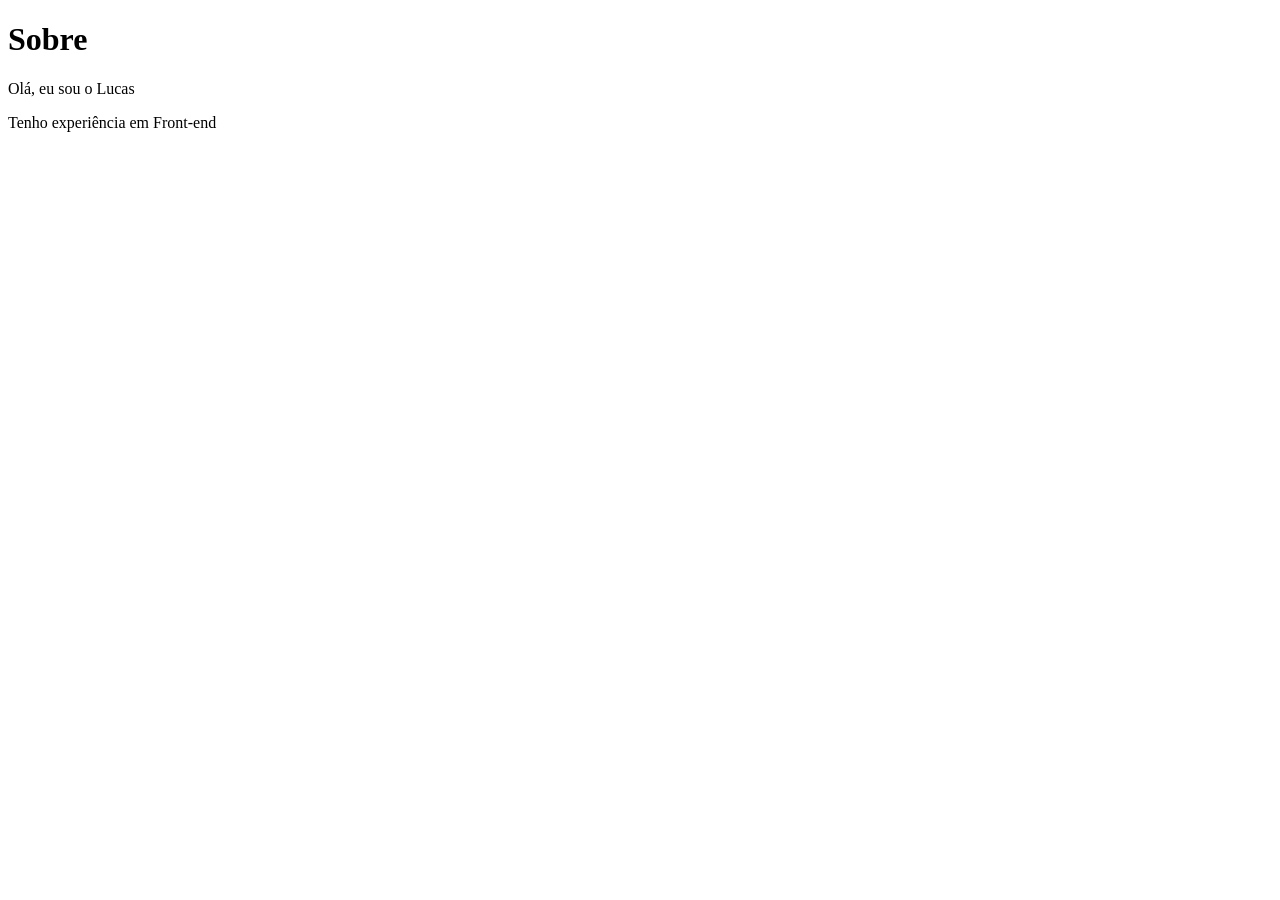
<file: Nivel-1/index.html>
<!DOCTYPE html>
<html lang="pt-br">
<head>
    <meta charset="UTF-8">
    <meta name="viewport" content="width=device-width, initial-scale=1.0">
    <title>Ferramentas Web e UX</title>
</head>
<body>
   <h1>Sobre</h1>
   <p>Olá, eu sou o Lucas</p>
   <p>Tenho experiência em Front-end</p>
</body>
</html>
</file>
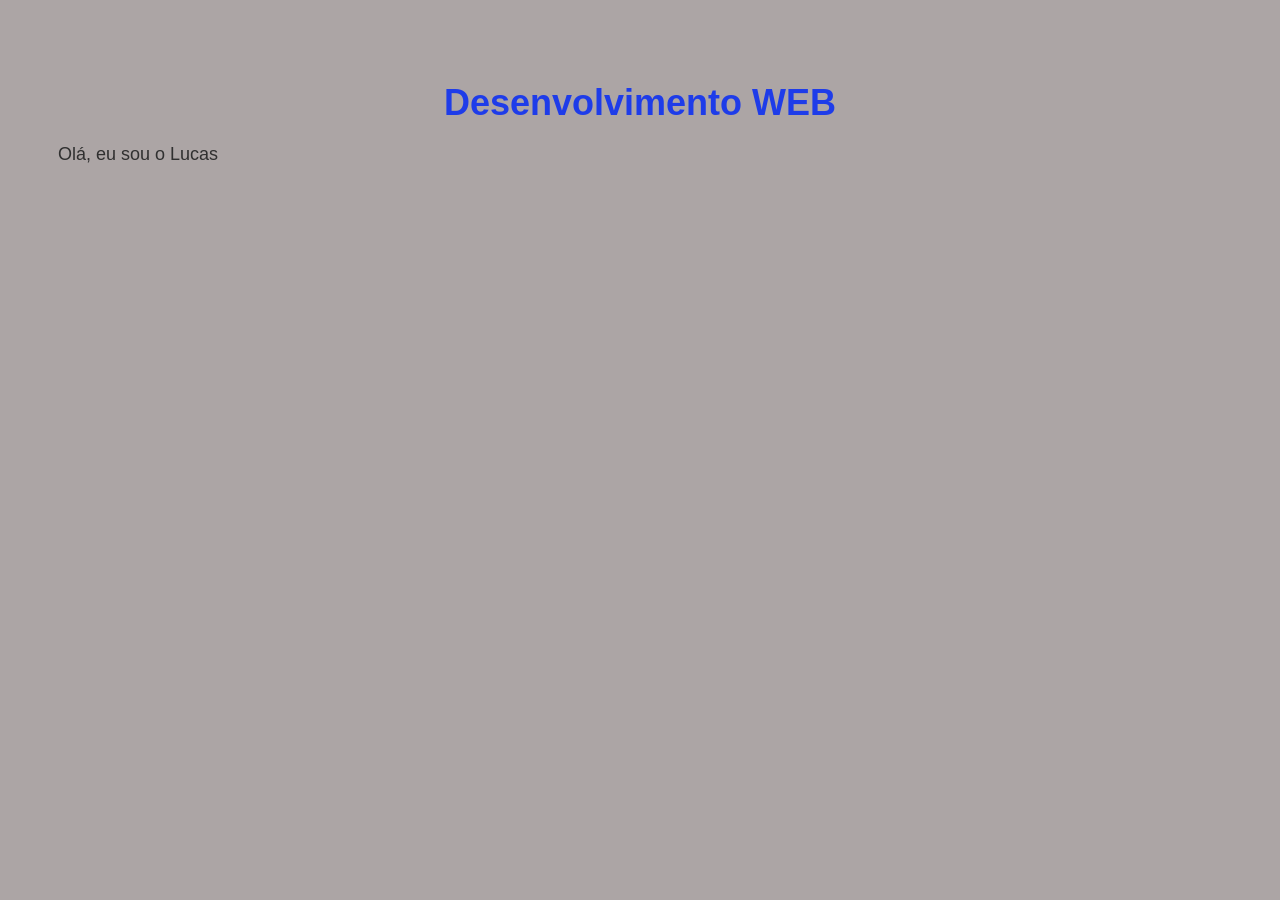
<file: Nivel-2/index.html>
<!DOCTYPE html>
<html lang="pt-br">
<head>
    <meta charset="UTF-8">
    <meta name="viewport" content="width=device-width, initial-scale=1.0">
    <title>Exemplo 2</title>

    <style>
        body {
            background-color: #aca5a5;
            font-family: Arial, sans-serif;
            color: #303030;
            padding: 50px;
        }

        h1 {
            text-align: center;
            color: #1e3ce9;
            font-size: 36px;
            margin-bottom: 20px;
            font-family: 'Segoe UI', Tahoma, Geneva, Verdana, sans-serif;
        }

        p {
            font-size: 18px;
        }
    </style>

</head>
<body>
    <h1>Desenvolvimento WEB</h1>
    <p>Olá, eu sou o Lucas</p>
</body>
</html>
</file>
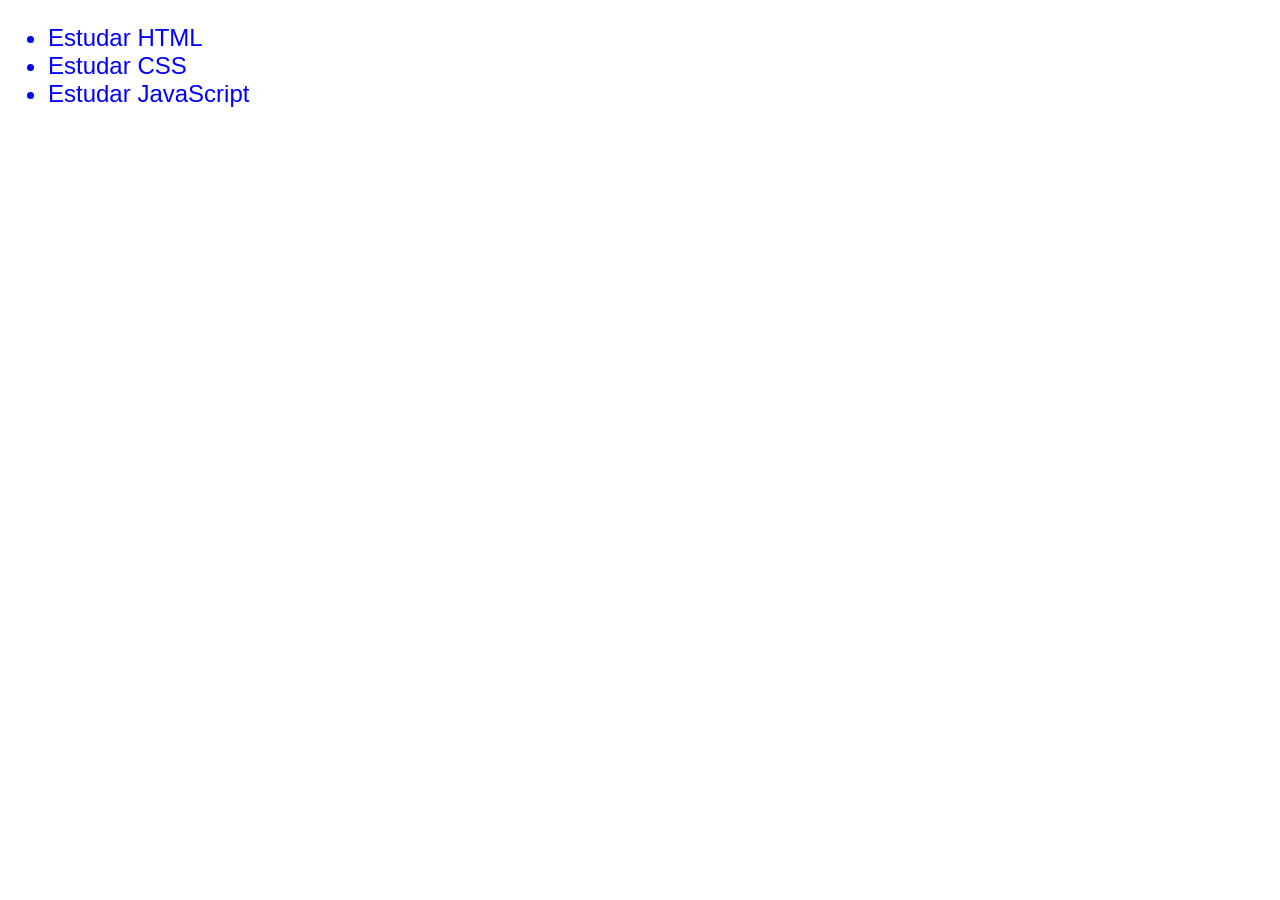
<file: Nivel-3/index.html>
<!DOCTYPE html>
<html lang="pt-br">
<head>
    <meta charset="UTF-8">
    <meta name="viewport" content="width=device-width, initial-scale=1.0">
    <title>Lista</title>

    <style>
        ul{
            font-size: 24px;
            font-family: Arial, sans-serif;
            color: blue;
        }
    </style>

</head>
<body>
    <ul>
        <li>Estudar HTML</li>
        <li>Estudar CSS</li>
        <li>Estudar JavaScript</li>
    </ul>
</body>
</html>
</file>
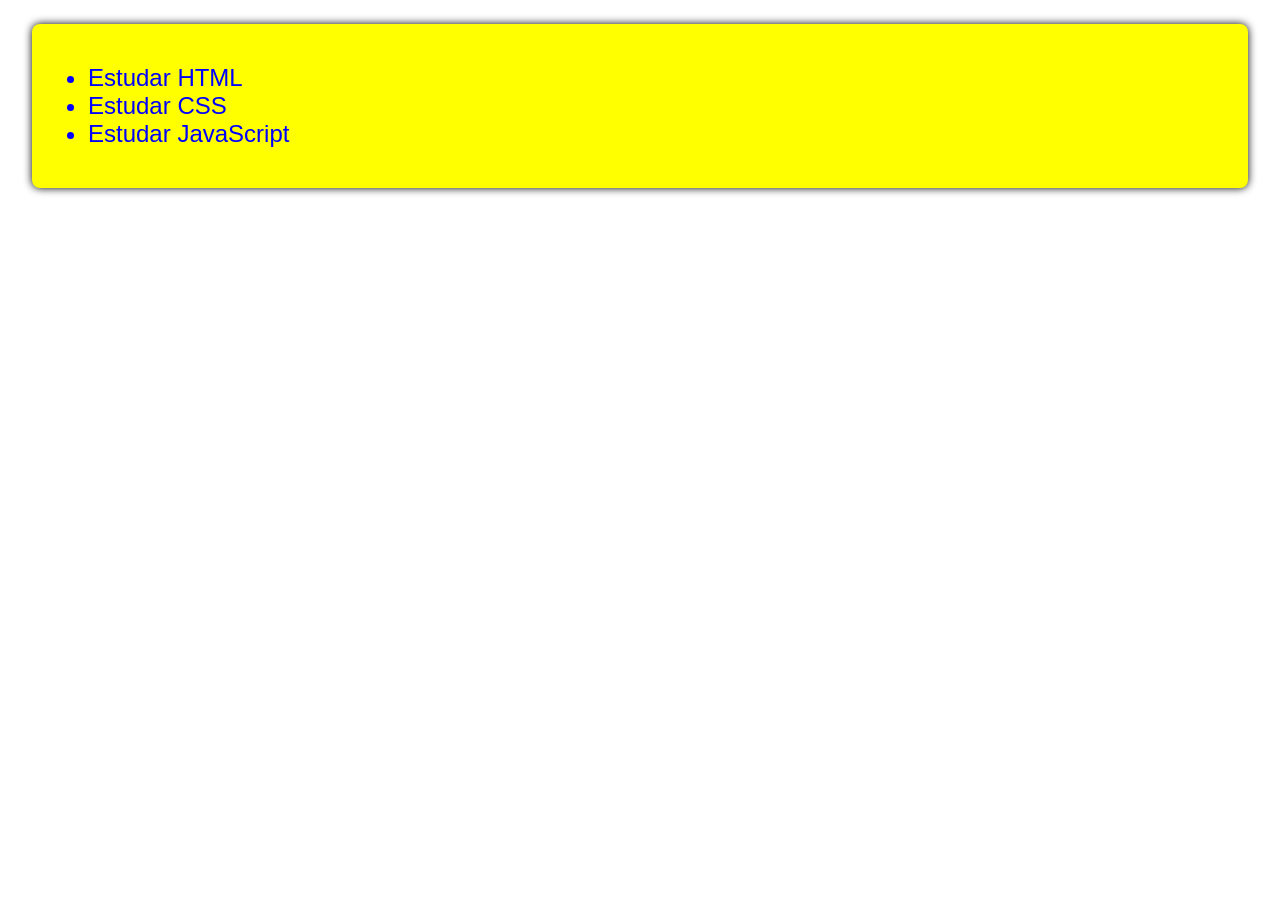
<file: Nivel-4/index.html>
<!DOCTYPE html>
<html lang="pt-br">
<head>
    <meta charset="UTF-8">
    <meta name="viewport" content="width=device-width, initial-scale=1.0">
    <title>Lista</title>

    <style>
        ul{
            font-size: 24px;
            font-family: Arial, sans-serif;
            color: blue;
        }
    </style>

</head>
<body>
    <div style="background-color: yellow; padding: 16px; 
    border-radius: 8px; box-shadow: 0 0 8px #000000; margin: 24px;">
        <ul>
            <li>Estudar HTML</li>
            <li>Estudar CSS</li>
            <li>Estudar JavaScript</li>
        </ul>
    </div>
    
</body>
</html>
</file>
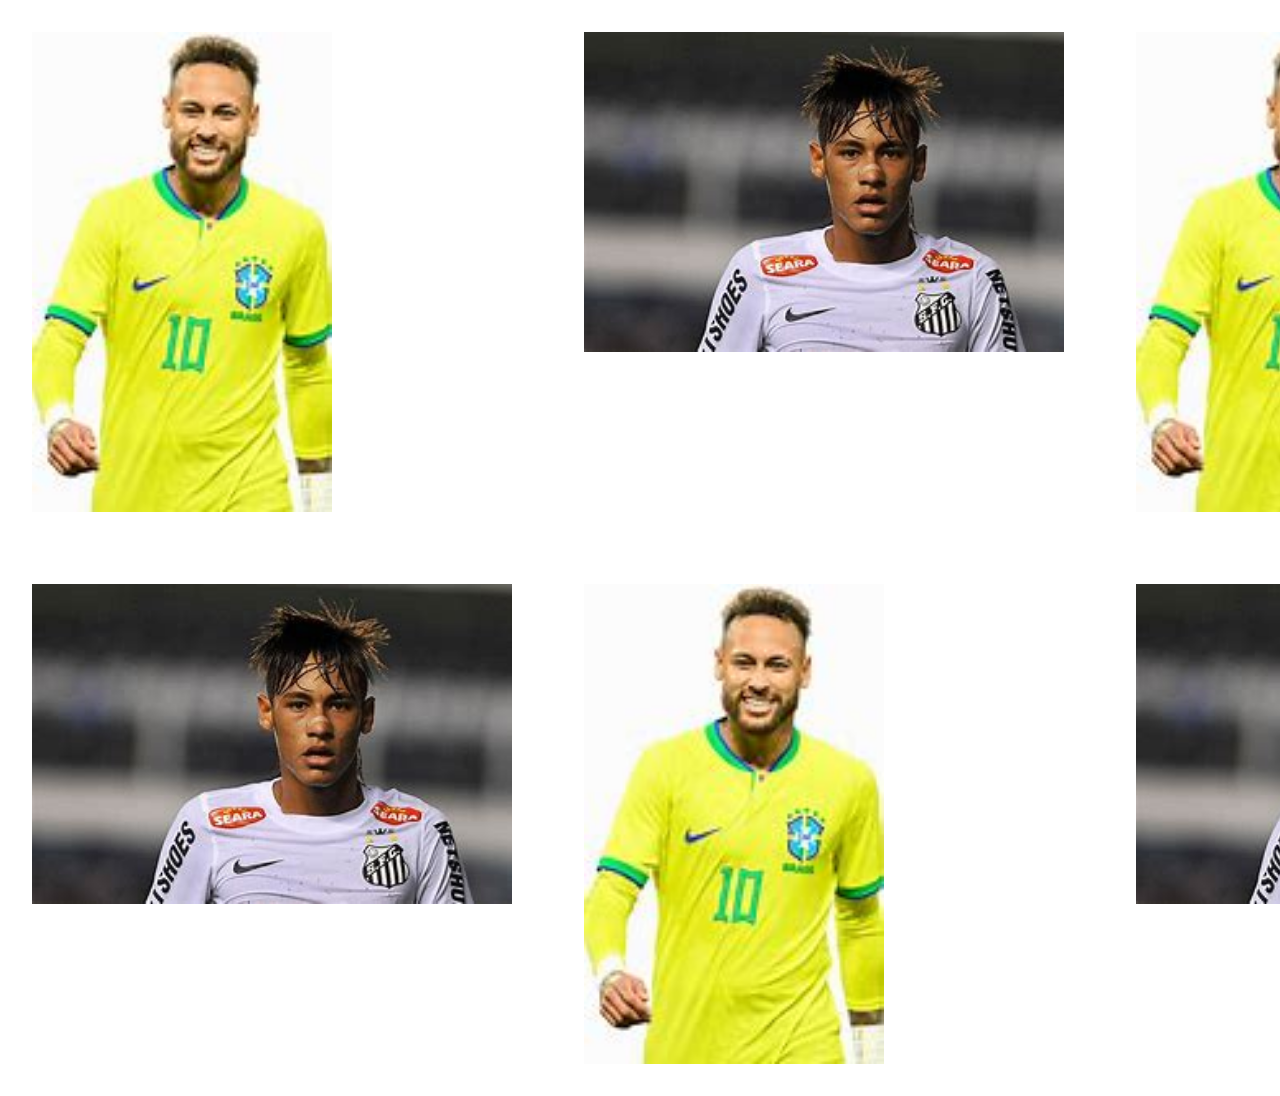
<file: Nivel-5/index.html>
<!DOCTYPE html>
<html lang="pt-br">
<head>
    <meta charset="UTF-8">
    <meta name="viewport" content="width=device-width, initial-scale=1.0">
    <title>Imagens</title>
    <link rel="stylesheet" href="style.css">
</head>
<body>
    <div class="galeria">
        <img src="img/OIP.jpg" alt="Neymar Jr." width="300px">
        <img src="img/download.jpg" alt="Neymar Jr. Santos" width="480px">
        <img src="img/OIP.jpg" alt="Neymar Jr." width="300px">
        <img src="img/download.jpg" alt="Neymar Jr. Santos" width="480px">
        <img src="img/OIP.jpg" alt="Neymar Jr." width="300px">
        <img src="img/download.jpg" alt="Neymar Jr. Santos" width="480px">
    </div>
    
</body>
</html>
</file>
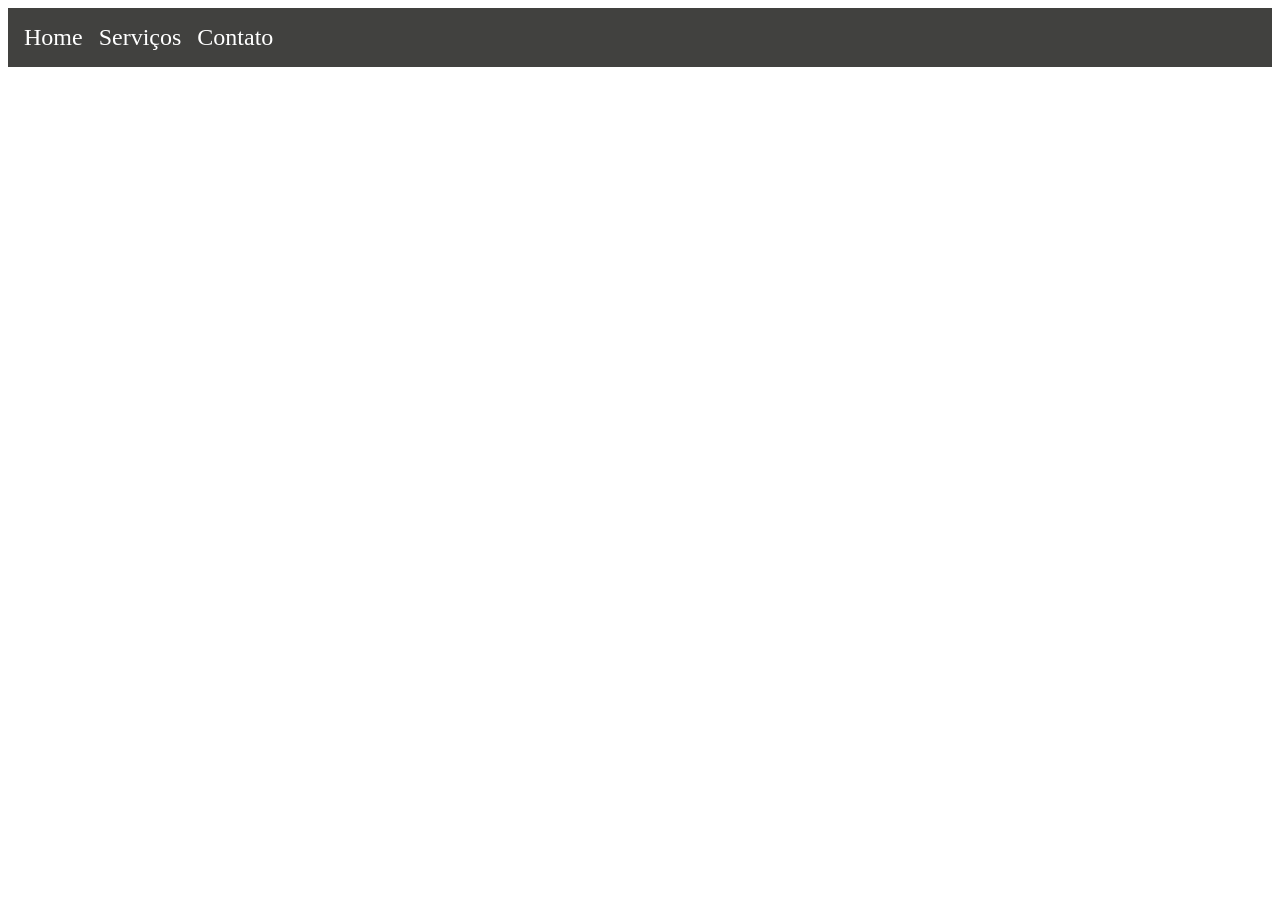
<file: Nivel-6/index.html>
<!DOCTYPE html>
<html lang=pt-br>
<head>
    <meta charset="UTF-8">
    <meta name="viewport" content="width=device-width, initial-scale=1.0">
    <title>Document</title>
    <link rel="stylesheet" href="style.css">
</head>
<body>
    <nav>
        <a href="#">Home</a>
        <a href="#">Serviços</a>
        <a href="#">Contato</a>
    </nav>
    
</body>
</html>
</file>
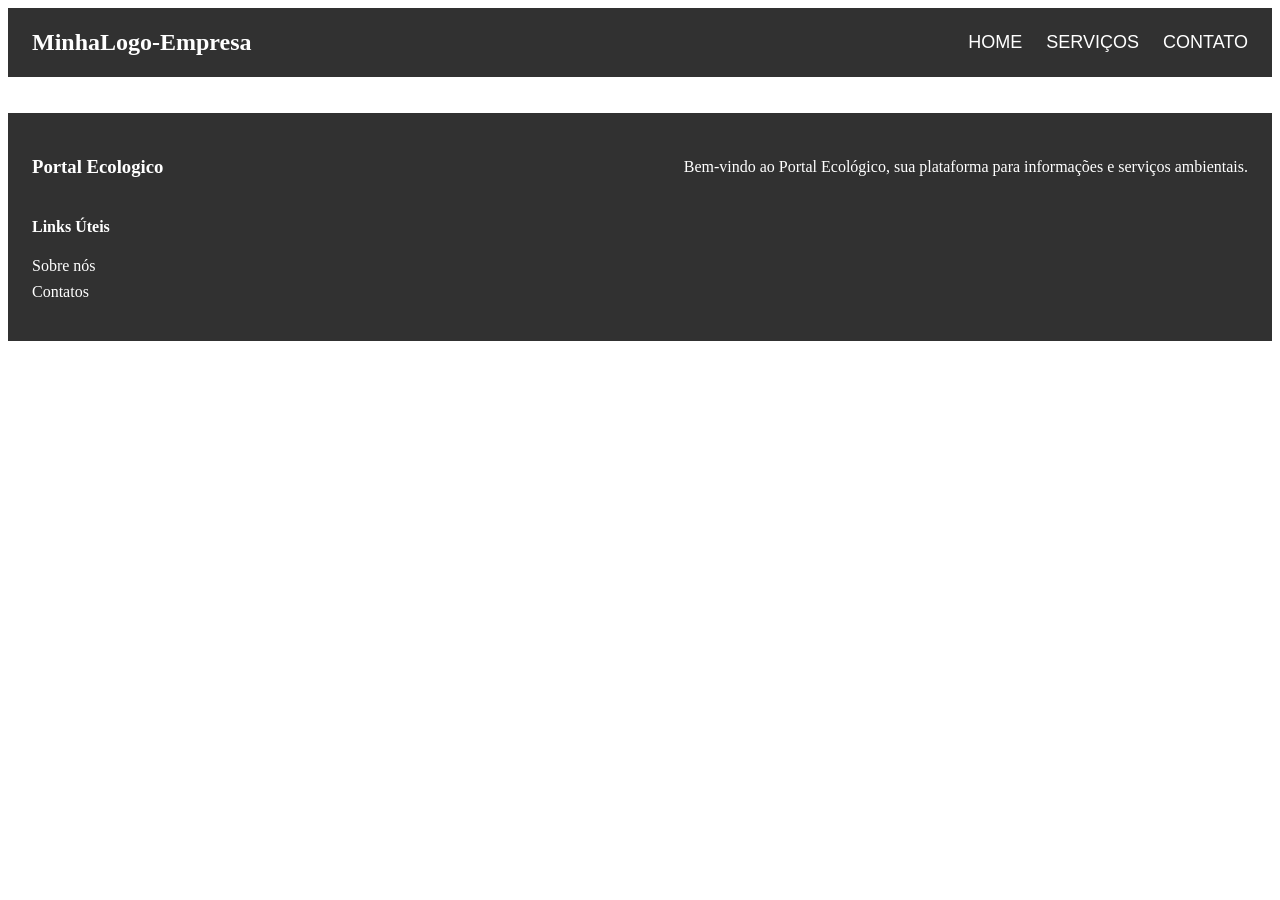
<file: Nivel-7/index.html>
<!DOCTYPE html>
<html lang=pt-br>
<head>
    <meta charset="UTF-8">
    <meta name="viewport" content="width=device-width, initial-scale=1.0">
    <title>Document</title>
    <link rel="stylesheet" href="style.css">
</head>
<body>
    <header>
        <nav class="menu">
            <div class="logo">MinhaLogo-Empresa</div>
            <ul class="nav-links">
                <li><a href="#">HOME</a></li>
                <li><a href="#">SERVIÇOS</a></li>
                <li><a href="#">CONTATO</a></li>
            </ul>
        </nav>
    </header>

    <main>

    </main>

    <footer class="rodape-principal">
        <div class="container-rodape">
            <h3>Portal Ecologico</h3>
            <p>Bem-vindo ao Portal Ecológico, sua plataforma para informações e serviços ambientais.</p>
        </div>
        <div>
            <h4>Links Úteis</h4>
            <ul class="lista-rodape">
                <li><a href="#">Sobre nós</a></li>
                <li><a href="#">Contatos</a></li>
            </ul>
        </div>
    </footer>
</body>
</html>
</file>
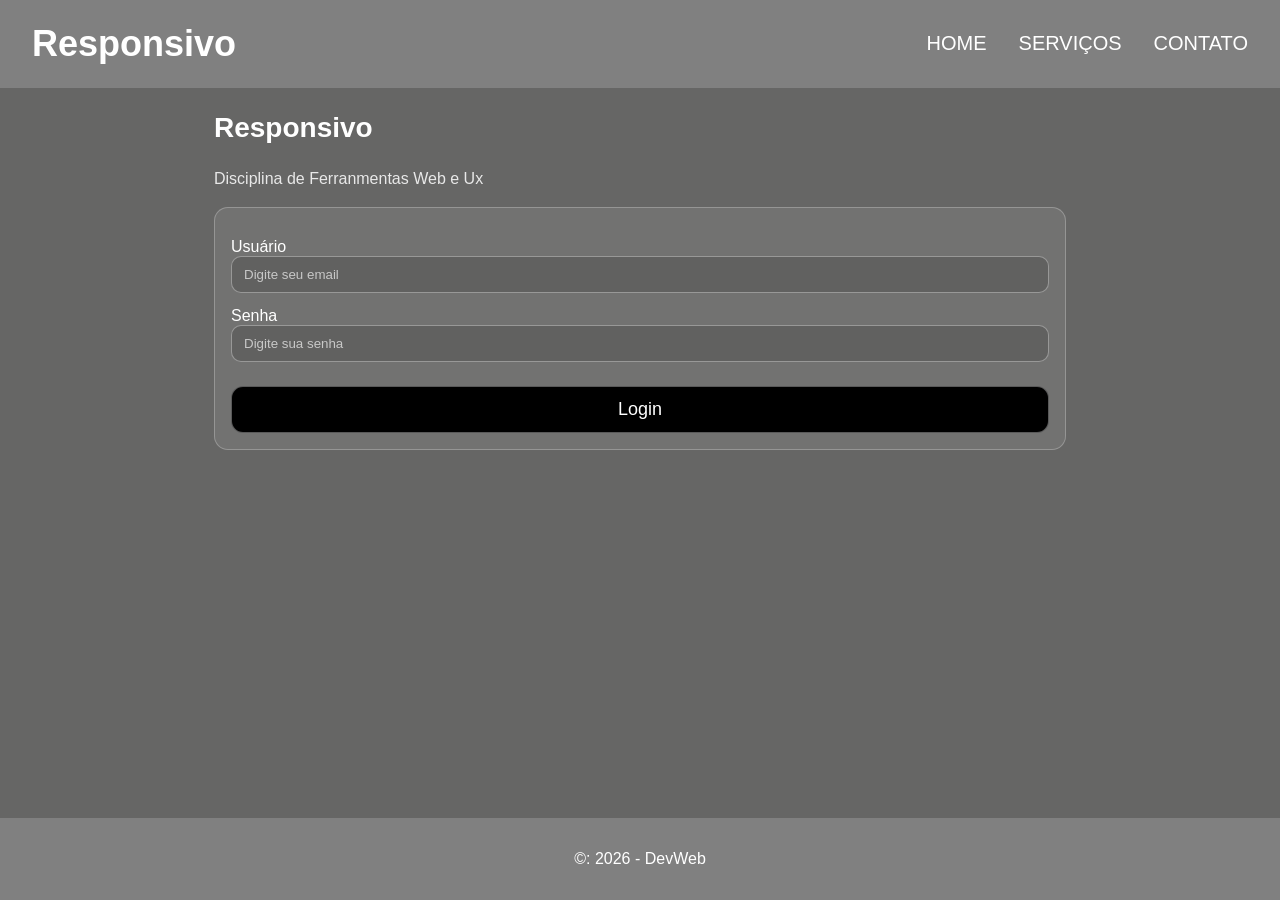
<file: Nivel-8/index.html>
<!DOCTYPE html>
<html lang="pt-br">
<head>
    <meta charset="UTF-8">
    <meta name="viewport" content="width=device-width, initial-scale=1.0, viewport-fit=cover">

    <title>Exemplo Responsivo</title>
    <link rel="stylesheet" href="style.css">
</head>
<body>
    <header>
        <div class="logo">Responsivo</div>
        <div class="menu-icon" onclick="toggleMenu()" role="button" tabindex="0" aria-label="Abrir menu" onkeydown="if(event.key==='Enter' || event.key===' '){toggleMenu();}">

           <img src="menu_logo.png" alt="">
        </div>
        <ul class="links">
                <li><a href="index.html">HOME</a></li>
                <li><a href="seviços.html">SERVIÇOS</a></li>
                <li><a href="contatos.html">CONTATO</a></li>
            </ul>
    </header>

    <section>
        <h2>Responsivo</h2>
        <p>Disciplina de Ferranmentas Web e Ux</p>
        <form>
            <label>
                <div>Usuário</div>
                <input type="email" placeholder="Digite seu email" required>
            </label>
            <label>
                <div>Senha</div>
                <input type="password" placeholder="Digite sua senha" required>
            </label>
            <button>Login</button>
        </form>
    </section>

    <footer>
        <p>&copy: 2026 - DevWeb</p>
    </footer>

    <script src="menu.js"></script>
</body>
</html>
</file>
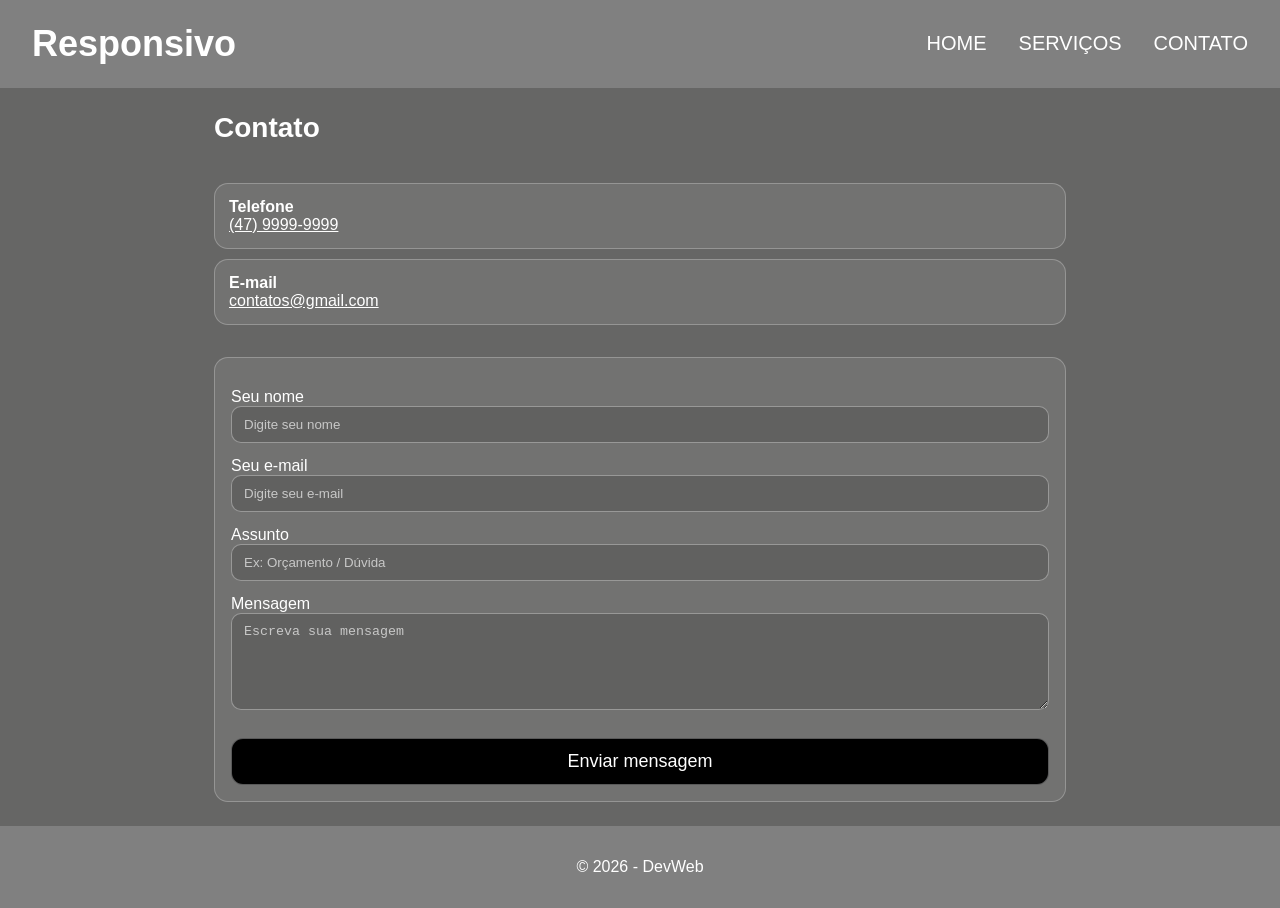
<file: Nivel-8/contatos.html>
<!DOCTYPE html>
<html lang="pt-br">
<head>
    <meta charset="UTF-8">
    <meta name="viewport" content="width=device-width, initial-scale=1.0, viewport-fit=cover">


    <title>Contato</title>
    <link rel="stylesheet" href="style.css">
</head>
<body>
    <header>
        <div class="logo">Responsivo</div>
        <div class="menu-icon" onclick="toggleMenu()" role="button" tabindex="0" aria-label="Abrir menu" onkeydown="if(event.key==='Enter' || event.key===' '){toggleMenu();}">

           <img src="menu_logo.png" alt="">
        </div>

        <ul class="links">
            <li><a href="index.html">HOME</a></li>
            <li><a href="seviços.html">SERVIÇOS</a></li>
            <li><a href="contatos.html">CONTATO</a></li>
        </ul>
    </header>

    <section class="contatos" aria-labelledby="contato-titulo">
        <h2 id="contato-titulo">Contato</h2>

        <div class="info-contato" aria-label="Informações de contato">
            <div class="info-item">
                <strong>Telefone</strong>
                <div>
                    <a href="tel:+5547999999999">(47) 9999-9999</a>
                </div>
            </div>

            <div class="info-item">
                <strong>E-mail</strong>
                <div>
                    <a href="mailto:contatos@gmail.com">contatos@gmail.com</a>
                </div>
            </div>
        </div>

        <form aria-label="Formulário de contato">
            <label>
                <div>Seu nome</div>
                <input type="text" name="nome" autocomplete="name" placeholder="Digite seu nome" required>
            </label>

            <label>
                <div>Seu e-mail</div>
                <input type="email" name="email" autocomplete="email" placeholder="Digite seu e-mail" required>
            </label>

            <label>
                <div>Assunto</div>
                <input type="text" name="assunto" placeholder="Ex: Orçamento / Dúvida" required>
            </label>

            <label>
                <div>Mensagem</div>
                <textarea name="mensagem" rows="5" placeholder="Escreva sua mensagem" required></textarea>
            </label>

            <button type="submit">Enviar mensagem</button>
        </form>
    </section>

    <footer>
        <p>&copy; 2026 - DevWeb</p>
    </footer>

    <script src="menu.js"></script>
</body>
</html>
</file>
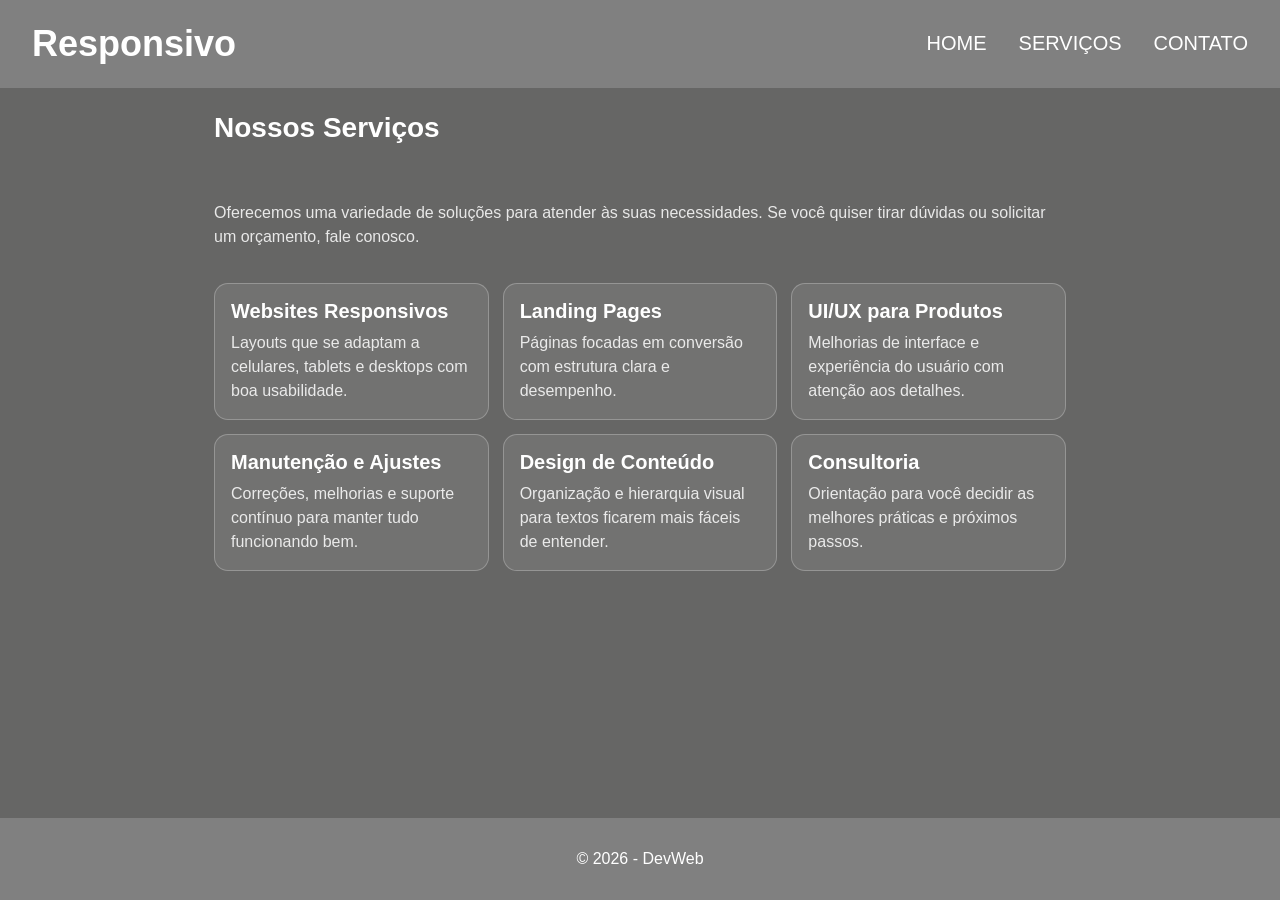
<file: Nivel-8/seviços.html>
<!DOCTYPE html>
<html lang="pt-br">
<head>
    <meta charset="UTF-8">
    <meta name="viewport" content="width=device-width, initial-scale=1.0, viewport-fit=cover">

    <title>Serviços</title>
    <link rel="stylesheet" href="style.css">
</head>
<body>
    <header>
        <div class="logo">Responsivo</div>
        <div class="menu-icon" onclick="toggleMenu()" role="button" tabindex="0" aria-label="Abrir menu" onkeydown="if(event.key==='Enter' || event.key===' '){toggleMenu();}">

           <img src="menu_logo.png" alt="">
        </div>

        <ul class="links">
            <li><a href="index.html">HOME</a></li>
            <li><a href="seviços.html">SERVIÇOS</a></li>
            <li><a href="contatos.html">CONTATO</a></li>
        </ul>
    </header>

    <section class="servicos" aria-labelledby="servicos-titulo">
        <h2 id="servicos-titulo">Nossos Serviços</h2>
        <p>
            Oferecemos uma variedade de soluções para atender às suas necessidades. Se você quiser
            tirar dúvidas ou solicitar um orçamento, fale conosco.
        </p>

        <div class="servicos-grid" role="list">
            <article class="servico-card" role="listitem">
                <h3>Websites Responsivos</h3>
                <p>Layouts que se adaptam a celulares, tablets e desktops com boa usabilidade.</p>
            </article>

            <article class="servico-card" role="listitem">
                <h3>Landing Pages</h3>
                <p>Páginas focadas em conversão com estrutura clara e desempenho.</p>
            </article>

            <article class="servico-card" role="listitem">
                <h3>UI/UX para Produtos</h3>
                <p>Melhorias de interface e experiência do usuário com atenção aos detalhes.</p>
            </article>

            <article class="servico-card" role="listitem">
                <h3>Manutenção e Ajustes</h3>
                <p>Correções, melhorias e suporte contínuo para manter tudo funcionando bem.</p>
            </article>

            <article class="servico-card" role="listitem">
                <h3>Design de Conteúdo</h3>
                <p>Organização e hierarquia visual para textos ficarem mais fáceis de entender.</p>
            </article>

            <article class="servico-card" role="listitem">
                <h3>Consultoria</h3>
                <p>Orientação para você decidir as melhores práticas e próximos passos.</p>
            </article>
        </div>
    </section>

    <footer>
        <p>&copy; 2026 - DevWeb</p>
    </footer>

    <script src="menu.js"></script>
</body>
</html>
</file>
<file: Nivel-5/style.css>
.galeria img{
    margin: 24px;
    display: grid;
}

.galeria{
    display: grid;
    grid-template-columns: repeat(3, 1fr);
    gap: 24px;
}
</file>
<file: Nivel-6/style.css>
nav{
    background-color: rgb(65, 65, 63);
    padding: 16px;
}

nav a{
    color: white;
    text-decoration: none;
    margin-right: 12px;
    font-size: 24px;
}

nav a:hover{
    text-decoration: underline;
}
</file>
<file: Nivel-7/style.css>
/*variaveis*/
:root{
    --cor-fundo: rgb(49, 49, 49);
    --cor-texto: white;
    --cor-link: rgb(175, 5, 5);
}

.menu{
    display: flex;
    justify-content: space-between;
    align-items: center;
    background-color: rgb(49, 49, 49);
    padding: 8px 24px;
}

.logo{
    color: var(--cor-texto);
    font-size: 24px;
    font-weight: bold;
}

.nav-links{
    list-style: none;
    display: flex;
    gap: 24px;
}

.nav-links a{
    color: var(--cor-texto);
    text-decoration: none;
    font-size: 18px;
    font-family: Verdana, Geneva, Tahoma, sans-serif;
}

.nav-links a:hover{
    color: var(--cor-link);
    text-decoration: underline;
}

/* Footer */
.rodape-principal {
    background-color: var(--cor-fundo);
    color: var(--cor-texto);
    padding: 24px;
    margin-top: 36px;
}

.container-rodape {
    display: flex;
    justify-content: space-between;
    align-items: center;
}

.lista-rodape {
    list-style: none;
    padding: 0;
}

.lista-rodape li {
    margin-bottom: 8px;
}

.lista-rodape a {
    color: var(--cor-texto);
    text-decoration: none;
}

.lista-rodape a:hover {
    color: var(--cor-link);
    text-decoration: underline;
}
</file>
<file: Nivel-8/style.css>
*{
    box-sizing: border-box;
}

:root{
    --bg: rgb(102, 102, 101);
    --header: gray;
    --text: #ffffff;
    --muted: rgba(255,255,255,.85);
    --card: rgba(255,255,255,.08);
    --border: rgba(255,255,255,.25);
    --focus: #00e5ff;
}

body{
    background-color: var(--bg);
    margin: 0;
    padding: 0;
    font-family: Arial, Helvetica, sans-serif;
    min-height: 100vh;
    display: grid;
    grid-template-rows: min-content 1fr min-content;
    color: var(--text);
}

header{
    display: flex;
    width: 100%;
    justify-content: space-between;
    align-items: center;
    background-color: var(--header);
    padding: 16px 24px;
    color: var(--text);
    gap: 16px;
}

.logo{
    margin: 0;
    padding: 8px;
    width: auto;
    text-align: center;
    font-size: 32px;
    font-weight: bold;
    line-height: 1.1;
}

.menu-icon{
    display: none;
    padding: 8px;
    cursor: pointer;
    border-radius: 10px;
}

.menu-icon img{
    width: 34px;
    height: 34px;
    display: block;
}

.links{
    margin: 0;
    padding: 0;
    width: auto;
    display: flex;
    flex-direction: row;
    justify-content: flex-end;
}

ul{
    list-style: none;
    display: inline-flex;
    font-size: 18px;
    gap: 16px;
    margin: 0;
    padding: 0;
}

ul li{
    margin: 0;
    align-self: center;
}

ul li a{
    color: var(--text);
    text-decoration: none;
    padding: 10px 8px;
    display: inline-block;
    border-radius: 10px;
}

ul li a:hover{
    text-decoration: underline;
}

ul li a:focus-visible{
    outline: 3px solid var(--focus);
    outline-offset: 2px;
    text-decoration: none;
}

section{
    padding: 24px;
    max-width: 900px;
    width: min(90vw, 900px);
    margin: 0 auto;
}

/* Acessibilidade: títulos e texto */
section h2{
    font-size: 28px;
    margin-top: 0;
}

section p{
    color: var(--muted);
    font-size: 16px;
    line-height: 1.5;
}

/* Form (login/contato) */
section form{
    margin-top: 16px;
    background: var(--card);
    border: 1px solid var(--border);
    border-radius: 14px;
    padding: 16px;
}

section form label{
    display: block;
    margin: 14px 0;
    font-size: 16px;
    color: var(--text);
}

section form input,
section form textarea{
    padding: 10px 12px;
    border-radius: 10px;
    border: 1px solid rgba(255,255,255,.35);
    width: 100%;
    max-width: 100%;
    background: rgba(0,0,0,.15);
    color: var(--text);
}

section form input::placeholder,
section form textarea::placeholder{
    color: rgba(255,255,255,.65);
}

section form input:focus-visible,
section form textarea:focus-visible,
section form button:focus-visible{
    outline: 3px solid var(--focus);
    outline-offset: 2px;
}

section form button{
    margin-top: 10px;
    padding: 12px;
    border-radius: 12px;
    border: 1px solid rgba(255,255,255,.35);
    width: 100%;
    background-color: rgb(0, 0, 0);
    color: white;
    font-size: 18px;
    cursor: pointer;
}

footer{
    margin: 0;
    width: 100%;
    display: flex;
    flex-direction: row;
    background-color: var(--header);
    color: var(--text);
    padding: 16px;
    justify-content: center;
}

.contatos{
    padding: 24px;
    margin: 0 auto;
    width: min(90vw, 900px);
    display: grid;
    grid-template-columns: 1fr;
    gap: 16px;
}

.info-contato{
    display: grid;
    gap: 10px;
}

.info-item{
    background: var(--card);
    border: 1px solid var(--border);
    border-radius: 14px;
    padding: 14px;
}

.info-item a{
    color: var(--text);
    text-decoration: underline;
}

.info-item a:focus-visible{
    outline: 3px solid var(--focus);
    outline-offset: 2px;
    border-radius: 10px;
}

.servicos{
    padding: 24px;
    margin: 0 auto;
    width: min(90vw, 900px);
    display: flex;
    flex-direction: column;
    gap: 18px;
}

.servicos-grid{
    display: grid;
    grid-template-columns: repeat(1, minmax(0, 1fr));
    gap: 14px;
}

.servico-card{
    background: var(--card);
    border: 1px solid var(--border);
    border-radius: 14px;
    padding: 16px;
}

.servico-card h3{
    margin: 0 0 8px;
    font-size: 20px;
}

.servico-card p{
    margin: 0;
}

@media (min-width: 900px){
    ul{
        font-size: 20px;
    }

    .logo{
        font-size: 36px;
    }

    .servicos-grid{
        grid-template-columns: repeat(3, minmax(0, 1fr));
    }
}

@media (max-width: 768px){
    header{
        flex-direction: column;
        align-items: flex-start;
        padding: 14px 16px;
    }

    .logo{
        width: 100%;
        text-align: left;
    }

    .links{
        display: none;
        flex-direction: column;
        position: absolute;
        top: 72px;
        left: 0;
        width: 100%;
        background-color: white;
        padding: 12px 16px;
        border-bottom-left-radius: 16px;
        border-bottom-right-radius: 16px;
        z-index: 10;
    }

    .links.active{
        display: flex;
    }

    .links li a{
        color: black;
    }

    .menu-icon{
        display: block;
    }

    ul{
        flex-direction: column;
        width: 100%;
        text-align: center;
        gap: 0;
    }

    ul li{
        margin: 0;
    }

    ul li a{
        width: 100%;
        text-align: center;
    }

    footer{
        flex-direction: column;
        align-items: center;
        width: 100%;
    }

    .servicos-grid{
        grid-template-columns: 1fr;
    }
}
</file>
